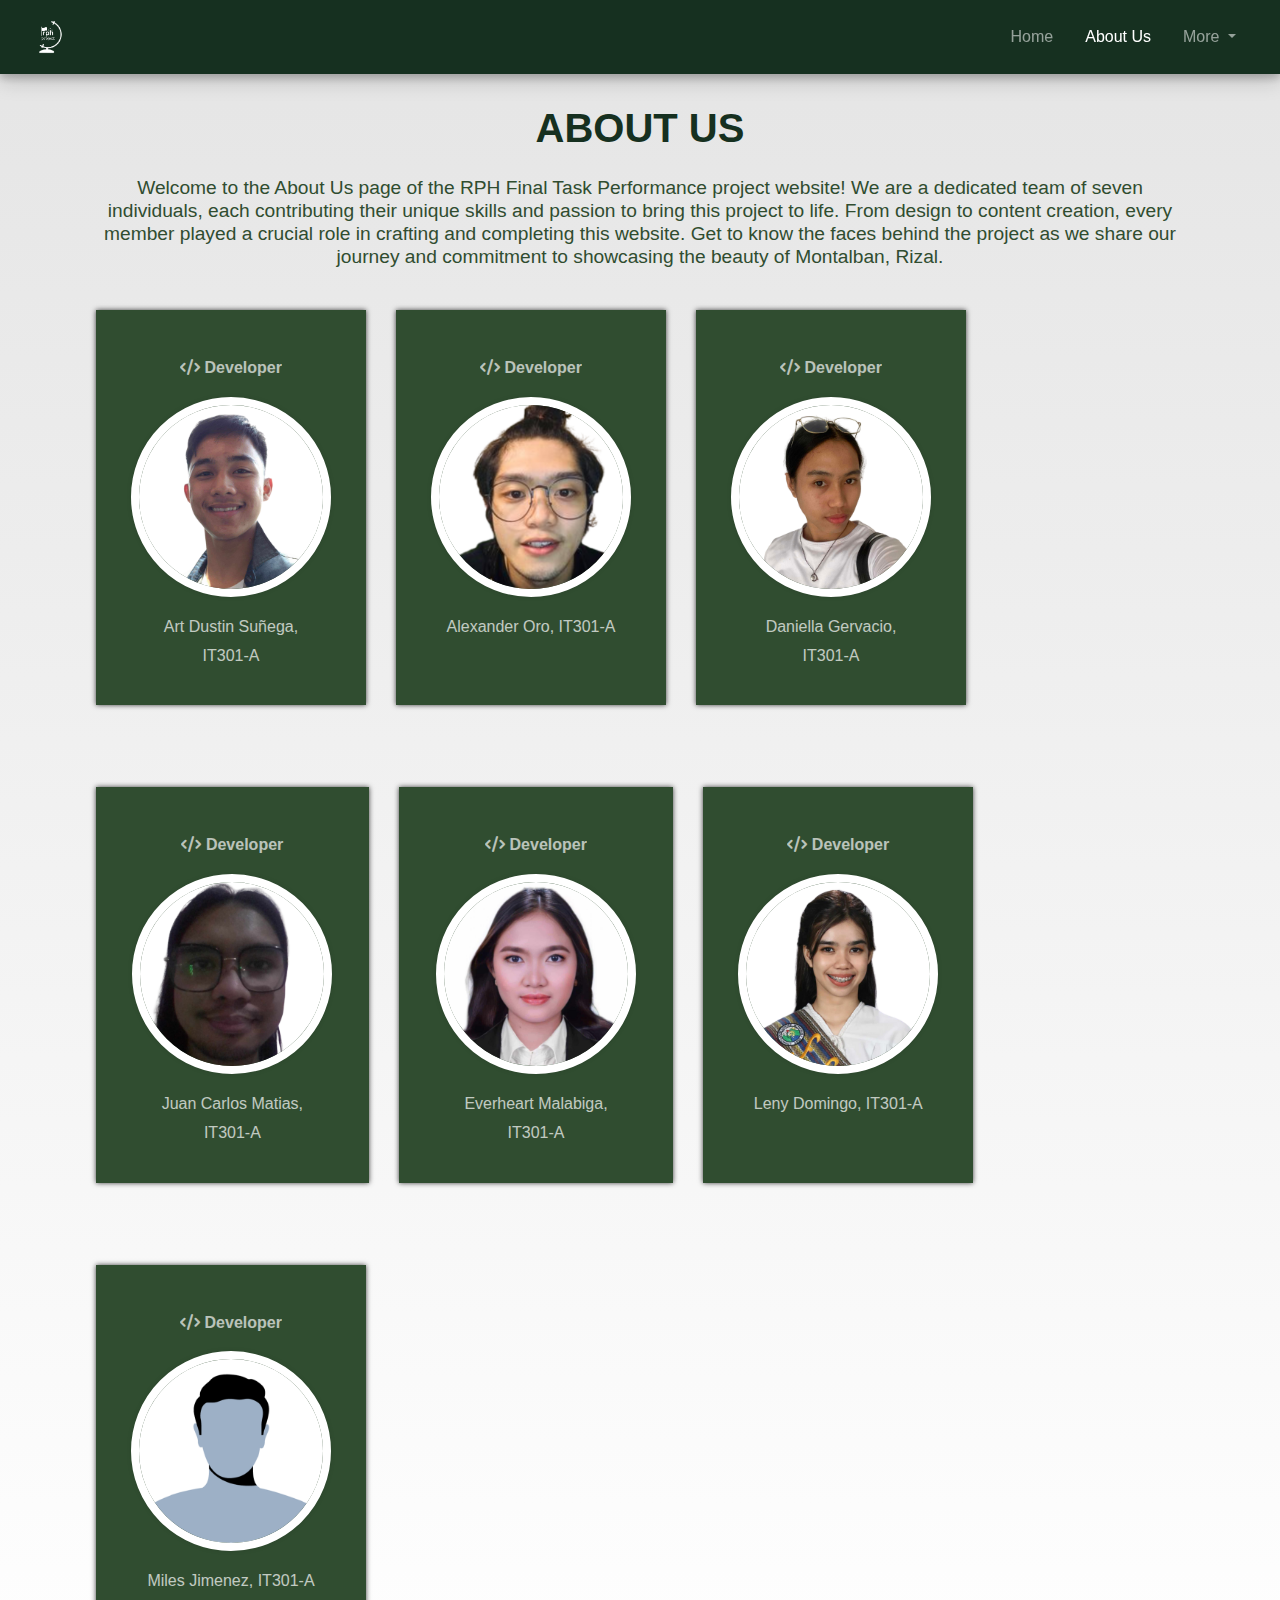
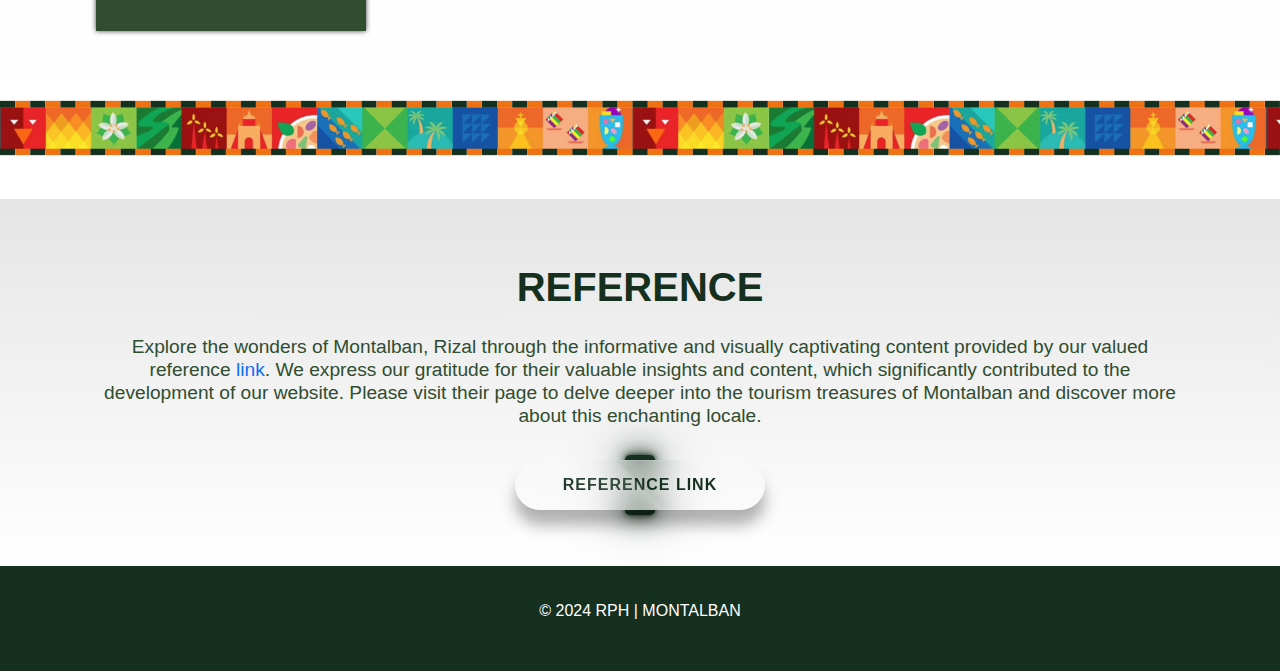
<file: about.html>
<!DOCTYPE html>
<html lang="en">

<head>
    <meta charset="UTF-8">
    <meta http-equiv="X-UA-Compatible" content="IE=edge">
    <meta name="viewport" content="width=device-width, initial-scale=1">
    <link rel="stylesheet" href="https://cdn.jsdelivr.net/npm/bootstrap@5.2.3/dist/css/bootstrap.min.css">
    <link href="https://maxcdn.bootstrapcdn.com/font-awesome/4.7.0/css/font-awesome.min.css" rel="stylesheet" />
    <link href='https://unpkg.com/boxicons@2.1.4/css/boxicons.min.css' rel='stylesheet'>
    <link rel="stylesheet" href="https://cdnjs.cloudflare.com/ajax/libs/font-awesome/6.5.1/css/all.min.css" />
    <title>Montalban</title>
    <link rel="icon" type="image/x-icon" href="./img/fav-icon.png">
    <link rel="stylesheet" href="./css/about.css">
</head>

<body>
    <!-- Nav-bar -->
    <div class="nav-box-area">
        <header>
            <nav class="navbar navbar-expand-lg navbar-dark p-3 fixed-top" style="background-color: #163020;">
                <div class="container-fluid">
                    <div class="brand-logo">
                        <a href="./index.html"><img src="./img/logo2.png" height="40" width="40" /></a>
                    </div>
                    <button class="navbar-toggler" type="button" data-bs-toggle="collapse"
                        data-bs-target="#navbarNavDropdown" aria-controls="navbarNavDropdown" aria-expanded="false"
                        aria-label="Toggle navigation">
                        <span class="navbar-toggler-icon"></span>
                    </button>

                    <div class=" collapse navbar-collapse" id="navbarNavDropdown">
                        <ul class="navbar-nav ms-auto ">
                            <li class="nav-item">
                                <a class="nav-link mx-2 " href="./home.html">Home</a>
                            </li>
                            <li class="nav-item">
                                <a class="nav-link mx-2 active" aria-current="page" href="#">About Us</a>
                            </li>
                            <li class="nav-item dropdown">
                                <a class="nav-link mx-2 dropdown-toggle" href="#" id="navbarDropdownMenuLink"
                                    role="button" data-bs-toggle="dropdown" aria-expanded="false">
                                    More
                                </a>
                                <ul class="dropdown-menu" aria-labelledby="navbarDropdownMenuLink">
                                    <li><a class="dropdown-item" href="./history.html">History</a></li>
                                    <li><a class="dropdown-item" href="./index.html">Title</a></li>
                                </ul>
                            </li>
                        </ul>
                    </div>
                </div>
            </nav>
        </header>
    </div>

    <!-- End of Nav-bar -->

    <!-- content-section -->

    <section class="customers" id="customers">
        <div class="sec-width">
            <div class="memebers-title">
                <h1>ABOUT US</h1>
                <h2>Welcome to the About Us page of the RPH Final Task Performance project website! We are a dedicated
                    team of seven individuals, each contributing their unique skills and passion to bring this project
                    to life. From design to content creation, every member played a crucial role in crafting and
                    completing this website. Get to know the faces behind the project as we share our journey and
                    commitment to showcasing the beauty of Montalban, Rizal.</h2>
            </div>
            <div class="customers-container">
                <!-- single customer -->
                <div class="customer">
                    <div class="rating">
                        <span><i class="fa-solid fa-code"></i> Developer</i></span>
                    </div>
                    <img src="./img/ar.png" alt="customer image">
                    <p>Art Dustin Suñega, IT301-A</p>
                </div>
                <!-- end of single customer -->
                <!-- single customer -->
                <div class="customer">
                    <div class="rating">
                        <span><i class="fa-solid fa-code"></i> Developer</i></span>
                    </div>
                    <img src="./img/al.png" alt="customer image">
                    <p>Alexander Oro, IT301-A</p>
                </div>
                <!-- end of single customer -->

                <!-- single customer -->
                <div class="customer">
                    <div class="rating">
                        <span><i class="fa-solid fa-code"></i> Developer</i></span>
                    </div>
                    <img src="./img/da.png" alt="customer image">
                    <p>Daniella Gervacio, IT301-A</p>
                </div>
                <!-- end of single customer -->

                <!-- single customer -->
                <div class="customer">
                    <div class="rating">
                        <span><i class="fa-solid fa-code"></i> Developer</i></span>
                    </div>
                    <img src="./img/jc.png" alt="customer image">
                    <p>Juan Carlos Matias, IT301-A</p>
                </div>
                <!-- end of single customer -->

                <!-- single customer -->
                <div class="customer">
                    <div class="rating">
                        <span><i class="fa-solid fa-code"></i> Developer</i></span>
                    </div>
                    <img src="./img/ha.png" alt="customer image">
                    <p>Everheart Malabiga, IT301-A</p>
                </div>
                <!-- end of single customer -->

                <!-- single customer -->
                <div class="customer">
                    <div class="rating">
                        <span><i class="fa-solid fa-code"></i> Developer</i></span>
                    </div>
                    <img src="./img/le.png" alt="customer image">
                    <p>Leny Domingo, IT301-A</p>
                </div>
                <!-- end of single customer -->


                <!-- single customer -->
                <div class="customer">
                    <div class="rating">
                        <span><i class="fa-solid fa-code"></i> Developer</i></span>
                    </div>
                    <img src="./img/pa-m.png" alt="customer image">
                    <p>Miles Jimenez, IT301-A</p>
                </div>
                <!-- end of single customer -->
            </div>
        </div>
    </section>
    <!-- end of body content -->

    <div class="container-border">
        <img src="./img/border-new.png" alt="border">
    </div>


    <!-- content-section -->

    <section class="customers" id="customers">
        <div class="sec-width">
            <div class="memebers-title">
                <h1>REFERENCE</h1>
                <h2>
                    Explore the wonders of Montalban, Rizal through the informative and visually captivating content
                    provided by our valued reference <a href="https://montalbanrizalph.com/tourism/."
                        target="_blank">link</a>. We express our gratitude for their valuable insights and content, which
                    significantly contributed to the development of our website. Please visit their page to delve deeper
                    into the tourism treasures of Montalban and discover more about this enchanting locale.</h2>
            </div>

            <div class="container">
                <div class="btn"><a href="https://montalbanrizalph.com/" target="_blank">REFERENCE LINK</a></div>
            </div>


            <div class="customers-container">
            </div>
        </div>
    </section>
    <!-- end of body content -->



    <!-- End of content-section -->

    <!-- Footer -->
    <footer class="text-white" style="background-color: #163020;">
        <div class="container">
            <p>&copy; 2024 RPH | MONTALBAN</p>
        </div>
    </footer>

    <!-- End of footer -->


    <!-- Bootstrap JS -->
    <script src="https://cdn.jsdelivr.net/npm/bootstrap@5.2.3/dist/js/bootstrap.bundle.min.js"></script>
    <script src="https://code.jquery.com/jquery-3.5.1.slim.min.js"></script>
    <script src="https://cdn.jsdelivr.net/npm/@popperjs/core@2.5.2/dist/umd/popper.min.js"></script>
    <script src="https://stackpath.bootstrapcdn.com/bootstrap/4.5.2/js/bootstrap.min.js"></script>

    <script src="./js/script.js"></script>
</body>

</html>
</file>
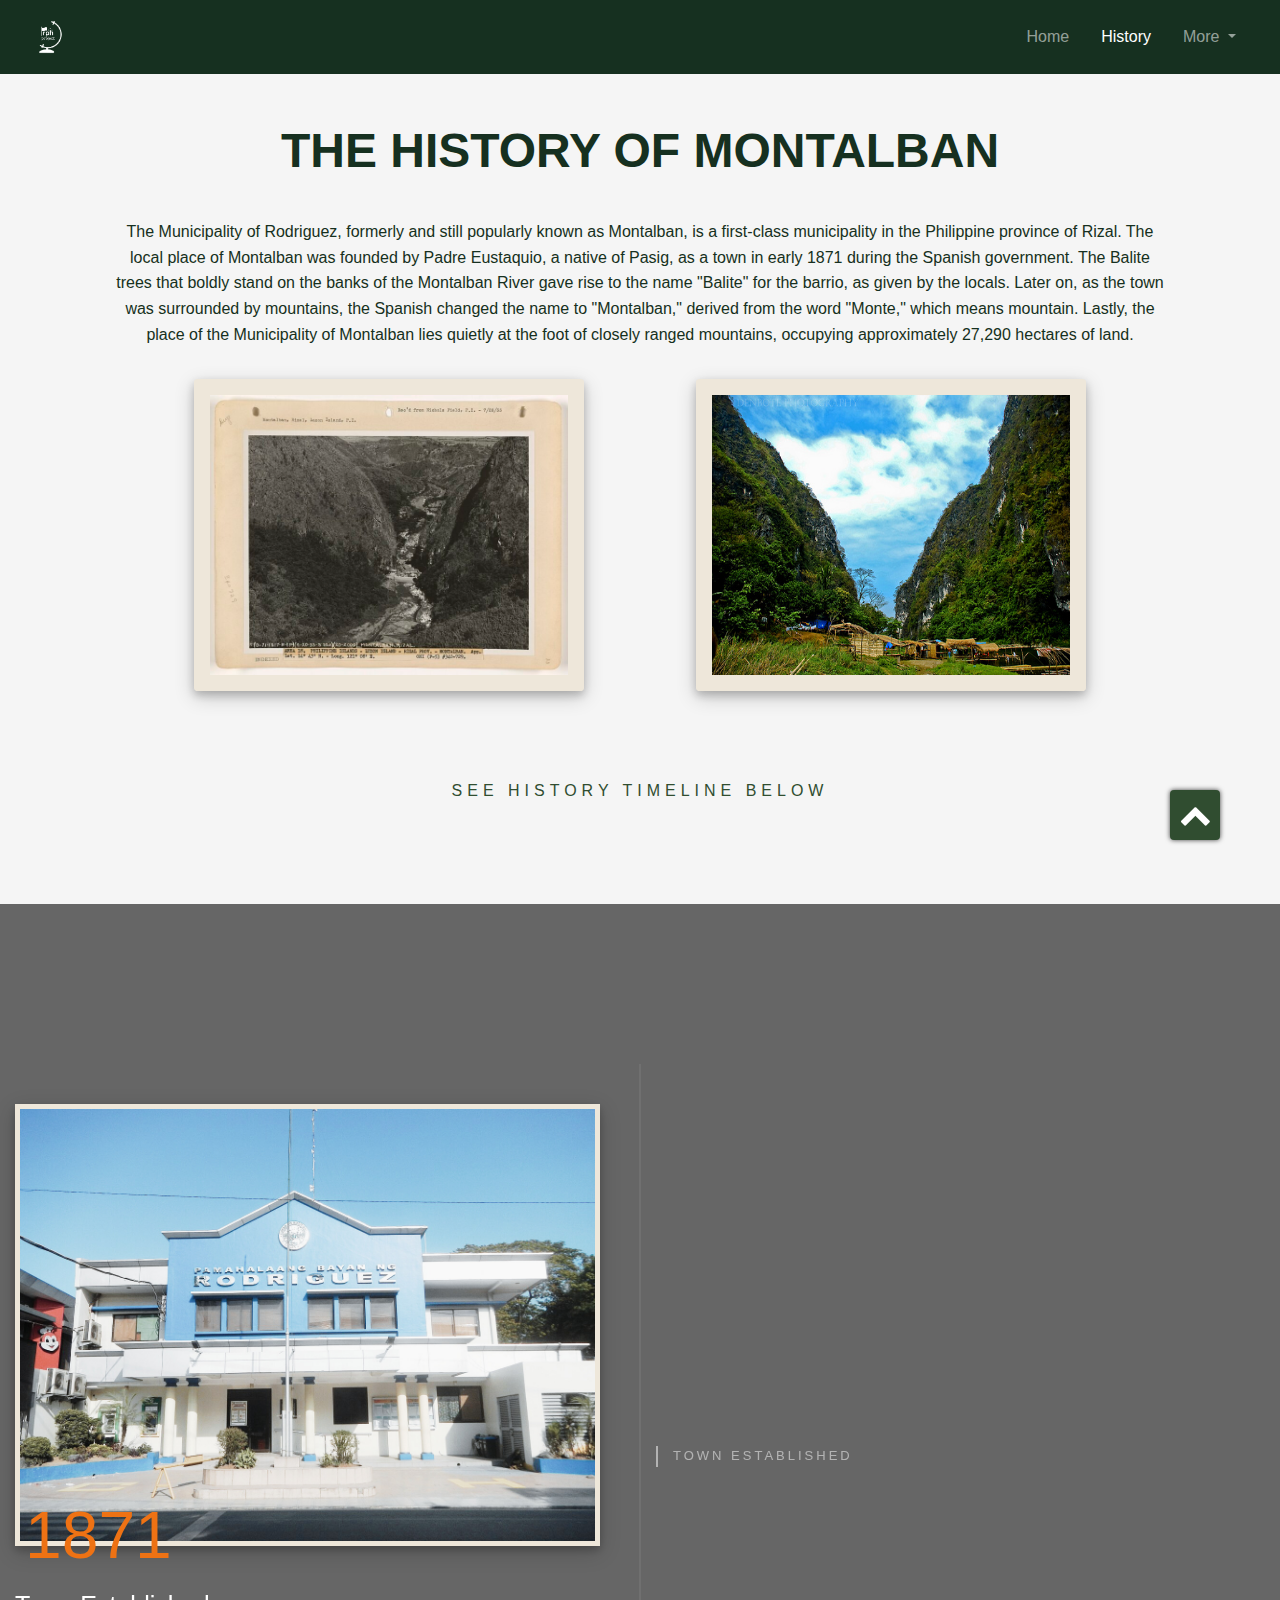
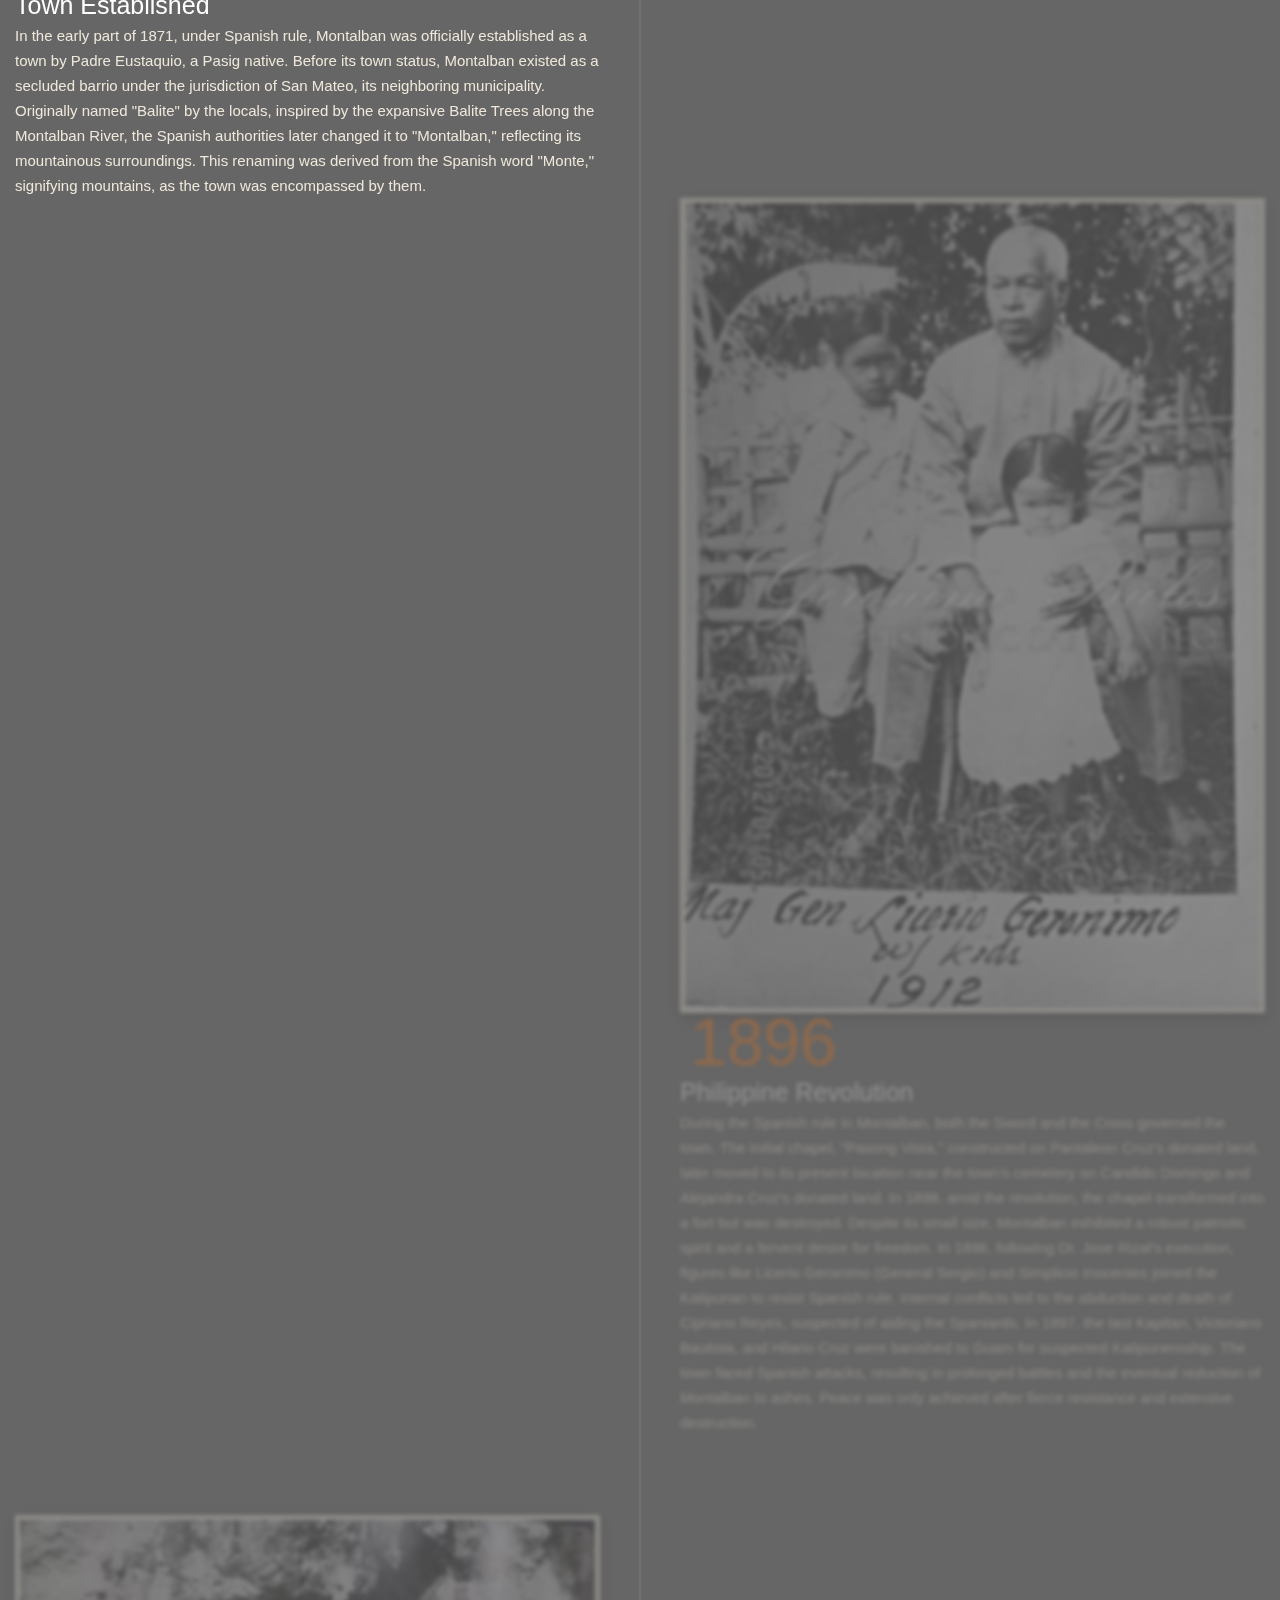
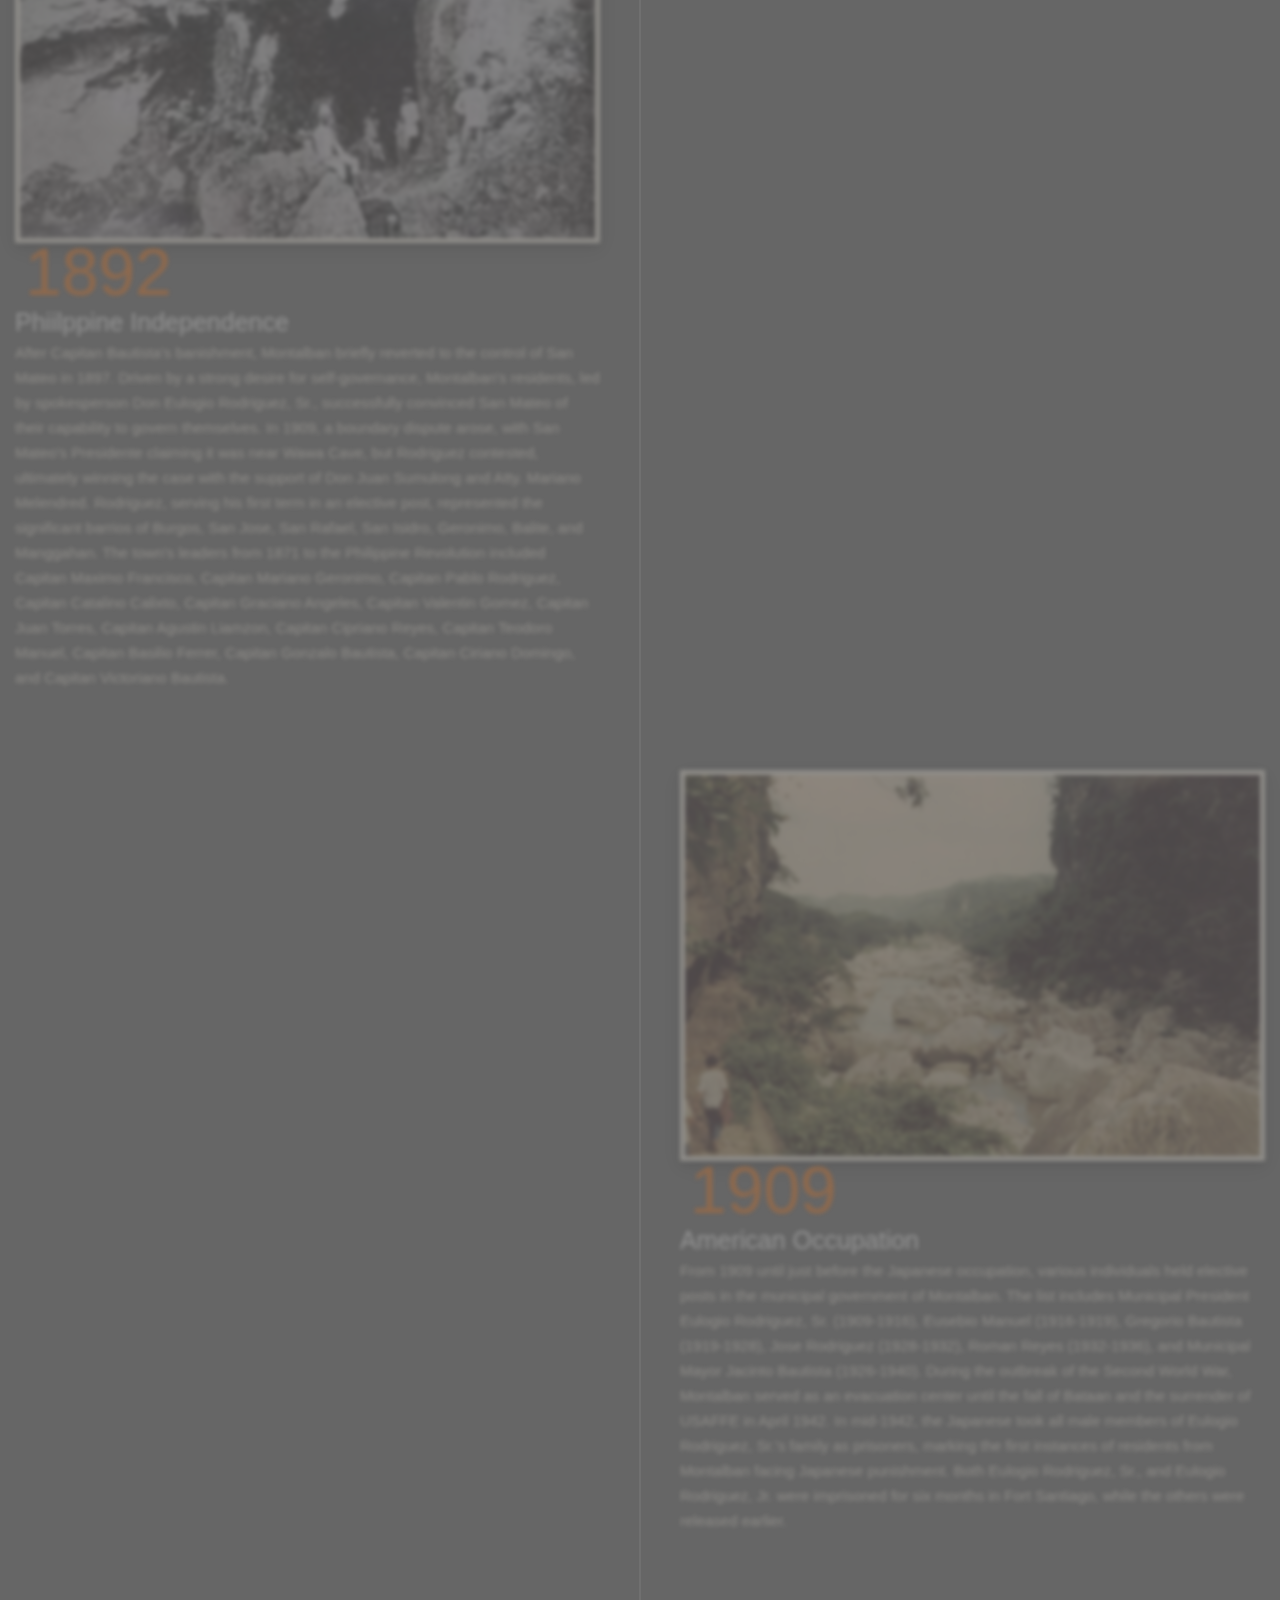
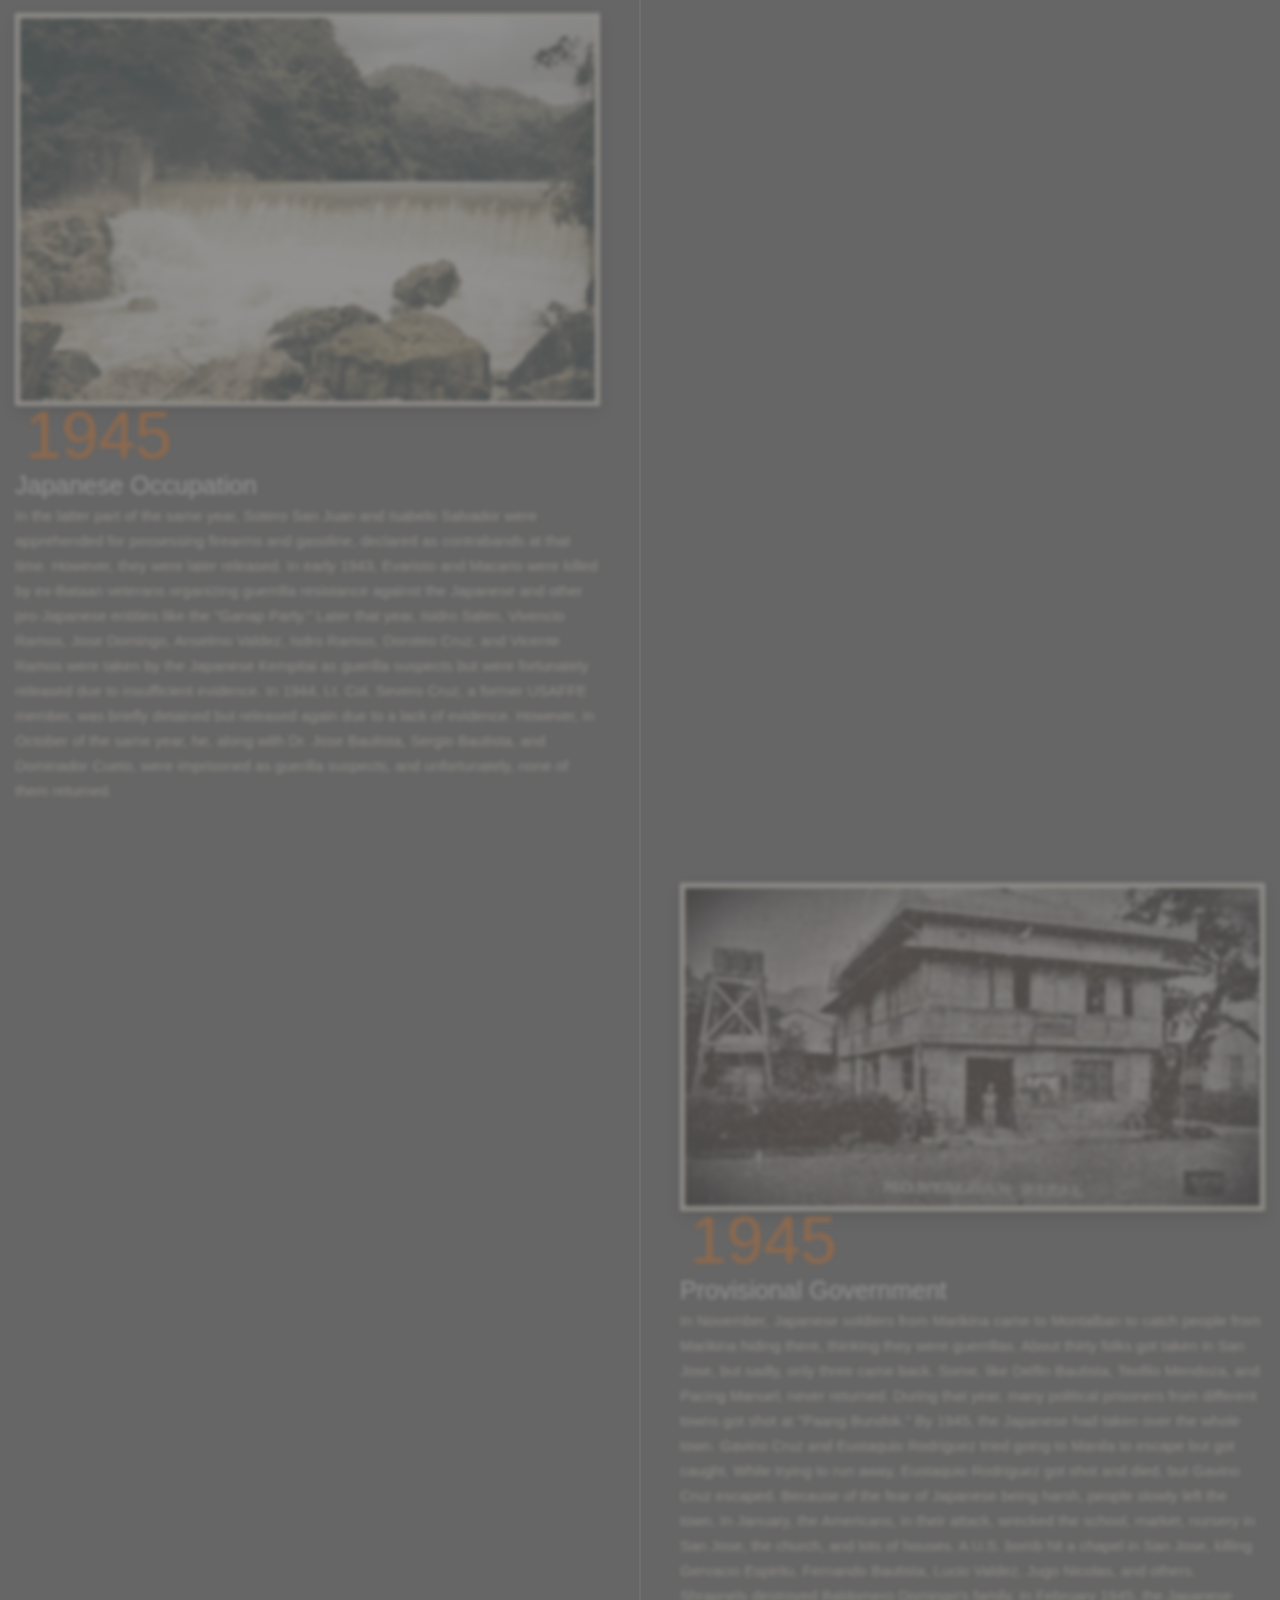
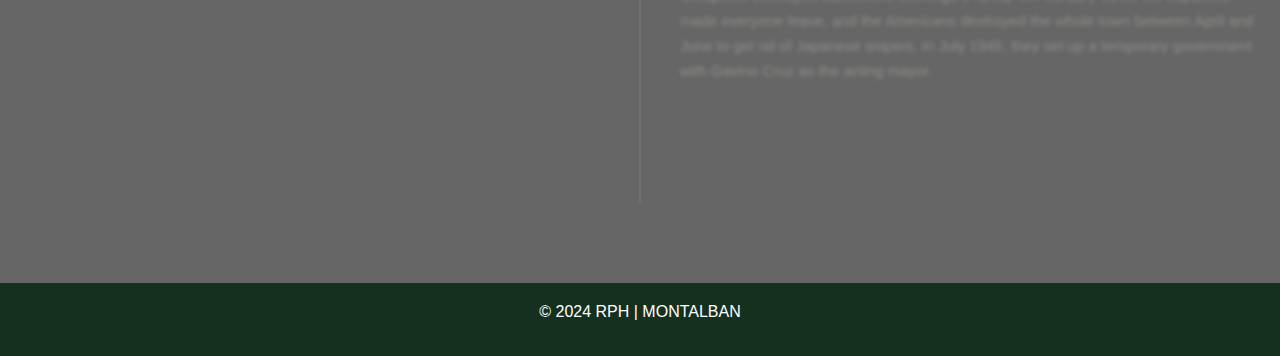
<file: history.html>
<!DOCTYPE html>
<html lang="en">

<head>
    <meta charset="UTF-8">
    <meta http-equiv="X-UA-Compatible" content="IE=edge">
    <meta name="viewport" content="width=device-width, initial-scale=1">
    <link rel="stylesheet" href="https://cdn.jsdelivr.net/npm/bootstrap@5.2.3/dist/css/bootstrap.min.css">
    <link href="https://maxcdn.bootstrapcdn.com/font-awesome/4.7.0/css/font-awesome.min.css" rel="stylesheet" />
    <link rel="stylesheet" href="https://maxcdn.bootstrapcdn.com/font-awesome/4.5.0/css/font-awesome.min.css">
    <link href="https://fonts.googleapis.com/css?family=Merriweather:400,900,900i" rel="stylesheet">
    <title>Montalban</title>
    <link rel="icon" type="image/x-icon" href="./img/fav-icon.png">
    <link rel="stylesheet" href="./css/style.css">
</head>



<body>

    <!-- Back to top button -->
    <a id="button" href="#history"></a>

    <!-- Nav-bar -->
    <div class="nav-box-area">
        <header>
            <nav class="navbar navbar-expand-lg navbar-dark p-3" style="background-color: #163020;">
                <div class="container-fluid">
                    <div class="brand-logo">
                        <a href="./index.html"><img src="./img/logo2.png" height="40" width="40" /></a>
                    </div>
                    <button class="navbar-toggler" type="button" data-bs-toggle="collapse"
                        data-bs-target="#navbarNavDropdown" aria-controls="navbarNavDropdown" aria-expanded="false"
                        aria-label="Toggle navigation">
                        <span class="navbar-toggler-icon"></span>
                    </button>

                    <div class=" collapse navbar-collapse" id="navbarNavDropdown">
                        <ul class="navbar-nav ms-auto ">
                            <li class="nav-item">
                                <a class="nav-link mx-2 " href="./home.html">Home</a>
                            </li>
                            <li class="nav-item">
                                <a class="nav-link mx-2 active" aria-current="page" href="./history.html">History</a>
                            </li>
                            <li class="nav-item dropdown">
                                <a class="nav-link mx-2 dropdown-toggle" href="#" id="navbarDropdownMenuLink"
                                    role="button" data-bs-toggle="dropdown" aria-expanded="false">
                                    More
                                </a>
                                <ul class="dropdown-menu" aria-labelledby="navbarDropdownMenuLink">
                                    <li><a class="dropdown-item" href="./index.html">Title</a></li>
                                    <li><a class="dropdown-item" href="./about.html">About Us</a></li>
                                </ul>
                            </li>
                        </ul>
                    </div>
                </div>
            </nav>
        </header>
    </div>

    <!-- End of Nav-bar -->


    <!-- content-section -->
    <section class="timeline-section" id="history">


        <div class="timeline-container .scrollable-content" id="timeline-1">
            <div class=" timeline-header">

                <div class="container timeline-head">

                    <h2 class="timeline-header__title">THE HISTORY OF MONTALBAN</h2>

                    <p class="fw-light text-center timeline-definition">The Municipality of Rodriguez, formerly and
                        still popularly known as
                        Montalban,
                        is a first-class municipality in the Philippine province of Rizal. The local place of Montalban
                        was
                        founded
                        by Padre Eustaquio, a native of Pasig, as a town in early 1871 during the Spanish government.
                        The Balite
                        trees that boldly stand on the banks of the Montalban River gave rise to the name "Balite" for
                        the
                        barrio,
                        as given by the locals. Later on, as the town was surrounded by mountains, the Spanish changed
                        the name
                        to
                        "Montalban," derived from the word "Monte," which means mountain. Lastly, the place of the
                        Municipality
                        of
                        Montalban lies quietly at the foot of closely ranged mountains, occupying approximately 27,290
                        hectares
                        of
                        land.</p>
                </div>
                <div class="container title-photots">
                    <img src="./img/a.jpg" alt="">
                    <img src="./img/b.jpg" alt="">
                </div>
                <h3 class="timeline-header__subtitle">SEE HISTORY TIMELINE BELOW</h3>
            </div>


            <div class="timeline">
                <div class="timeline-item" data-text="TOWN ESTABLISHED">
                    <div class="timeline__content"><img class="timeline__img" src="./img/t1-c.jpg" />
                        <h2 class="timeline__content-title">1871</h2>
                        <h3 class="timeline__content-title-2">Town Established</h3>
                        <p class="timeline__content-desc">In the early part of 1871, under Spanish rule, Montalban was
                            officially established as a town by
                            Padre Eustaquio, a Pasig native. Before its town status, Montalban existed as a secluded
                            barrio
                            under the jurisdiction of San Mateo, its neighboring municipality. Originally named "Balite"
                            by
                            the locals, inspired by the expansive Balite Trees along the Montalban River, the Spanish
                            authorities later changed it to "Montalban," reflecting its mountainous surroundings. This
                            renaming was derived from the Spanish word "Monte," signifying mountains, as the town was
                            encompassed by them.</p>
                    </div>
                </div>
                <div class="timeline-item" data-text="PHILIPPINE REVOLUTION">
                    <div class="timeline__content"><img class="timeline__img" src="./img/t2.jpg" />
                        <h2 class="timeline__content-title">1896</h2>
                        <h3 class="timeline__content-title-2">Philippine Revolution</h3>
                        <p class="timeline__content-desc">During the Spanish rule in Montalban, both the Sword and the
                            Cross governed the town. The initial
                            chapel, "Pasong Vista," constructed on Pantaleon Cruz's donated land, later moved to its
                            present
                            location near the town's cemetery on Candido Domingo and Alejandra Cruz's donated land. In
                            1898,
                            amid the revolution, the chapel transformed into a fort but was destroyed. Despite its small
                            size, Montalban exhibited a robust patriotic spirit and a fervent desire for freedom. In
                            1896,
                            following Dr. Jose Rizal's execution, figures like Licerio Geronimo (General Sergio) and
                            Simplicio Inocentes joined the Katipunan to resist Spanish rule. Internal conflicts led to
                            the
                            abduction and death of Cipriano Reyes, suspected of aiding the Spaniards. In 1897, the last
                            Kapitan, Victoriano Bautista, and Hilario Cruz were banished to Guam for suspected
                            Katipuneroship. The town faced Spanish attacks, resulting in prolonged battles and the
                            eventual
                            reduction of Montalban to ashes. Peace was only achieved after fierce resistance and
                            extensive
                            destruction.</p>
                    </div>
                </div>
                <div class="timeline-item" data-text="PHILIPPINE INDEPENDENCE">
                    <div class="timeline__content"><img class="timeline__img" src="./img/t3.jpg" />
                        <h2 class="timeline__content-title">1892</h2>
                        <h3 class="timeline__content-title-2">Phiilppine Independence</h3>
                        <p class="timeline__content-desc">After Capitan Bautista's banishment, Montalban briefly
                            reverted to the control of San Mateo in
                            1897. Driven by a strong desire for self-governance, Montalban's residents, led by
                            spokesperson
                            Don Eulogio Rodriguez, Sr., successfully convinced San Mateo of their capability to govern
                            themselves. In 1909, a boundary dispute arose, with San Mateo's Presidente claiming it was
                            near
                            Wawa Cave, but Rodriguez contested, ultimately winning the case with the support of Don Juan
                            Sumulong and Atty. Mariano Melendred. Rodriguez, serving his first term in an elective post,
                            represented the significant barrios of Burgos, San Jose, San Rafael, San Isidro, Geronimo,
                            Balite, and Manggahan. The town's leaders from 1871 to the Philippine Revolution included
                            Capitan Maximo Francisco, Capitan Mariano Geronimo, Capitan Pablo Rodriguez, Capitan
                            Catalino
                            Calixto, Capitan Graciano Angeles, Capitan Valentin Gomez, Capitan Juan Torres, Capitan
                            Agustin
                            Liamzon, Capitan Cipriano Reyes, Capitan Teodoro Manuel, Capitan Basilio Ferrer, Capitan
                            Gonzalo
                            Bautista, Capitan Ciriano Domingo, and Capitan Victoriano Bautista.</p>
                    </div>
                </div>
                <div class="timeline-item" data-text="AMERICAN OCCUPATION">
                    <div class="timeline__content"><img class="timeline__img" src="./img/t4.jpg" />
                        <h2 class="timeline__content-title">1909</h2>
                        <h3 class="timeline__content-title-2">American Occupation</h3>
                        <p class="timeline__content-desc">From 1909 until just before the Japanese occupation, various
                            individuals held elective posts in
                            the municipal government of Montalban. The list includes Municipal President Eulogio
                            Rodriguez,
                            Sr. (1909-1916), Eusebio Manuel (1916-1919), Gregorio Bautista (1919-1928), Jose Rodriguez
                            (1928-1932), Roman Reyes (1932-1936), and Municipal Mayor Jacinto Bautista (1926-1940).
                            During
                            the outbreak of the Second World War, Montalban served as an evacuation center until the
                            fall of
                            Bataan and the surrender of USAFFE in April 1942. In mid-1942, the Japanese took all male
                            members of Eulogio Rodriguez, Sr.'s family as prisoners, marking the first instances of
                            residents from Montalban facing Japanese punishment. Both Eulogio Rodriguez, Sr., and
                            Eulogio
                            Rodriguez, Jr. were imprisoned for six months in Fort Santiago, while the others were
                            released
                            earlier.</p>
                    </div>
                </div>
                <div class="timeline-item" data-text="JAPANESE OCCUPATION">
                    <div class="timeline__content"><img class="timeline__img" src="./img/t5.jpg" />
                        <h2 class="timeline__content-title">1945</h2>
                        <h3 class="timeline__content-title-2">Japanese Occupation</h3>
                        <p class="timeline__content-desc">In the latter part of the same year, Sotero San Juan and
                            Isabelo Salvador were apprehended for
                            possessing firearms and gasoline, declared as contrabands at that time. However, they were
                            later
                            released. In early 1943, Evaristo and Macario were killed by ex-Bataan veterans organizing
                            guerrilla resistance against the Japanese and other pro-Japanese entities like the "Ganap
                            Party." Later that year, Isidro Salen, Vivencio Ramos, Jose Domingo, Anselmo Valdez, Isdro
                            Ramos, Doroteo Cruz, and Vicente Ramos were taken by the Japanese Kempitai as guerilla
                            suspects
                            but were fortunately released due to insufficient evidence. In 1944, Lt. Col. Severo Cruz, a
                            former USAFFE member, was briefly detained but released again due to a lack of evidence.
                            However, in October of the same year, he, along with Dr. Jose Bautista, Sergio Bautista, and
                            Dominador Cueto, were imprisoned as guerilla suspects, and unfortunately, none of them
                            returned.</p>
                    </div>
                </div>
                <div class="timeline-item" data-text="PROVISIONAL GOVERNMENT">
                    <div class="timeline__content"><img class="timeline__img" src="./img/t6.jpg" />
                        <h2 class="timeline__content-title">1945</h2>
                        <h3 class="timeline__content-title-2">Provisional Government</h3>
                        <p class="timeline__content-desc">In November, Japanese soldiers from Marikina came to Montalban
                            to catch people from Marikina
                            hiding there, thinking they were guerrillas. About thirty folks got taken in San Jose, but
                            sadly, only three came back. Some, like Delfin Bautista, Teofilo Mendoza, and Pacing Manuel,
                            never returned. During that year, many political prisoners from different towns got shot at
                            "Paang Bundok." By 1945, the Japanese had taken over the whole town. Gavino Cruz and
                            Eustaquio
                            Rodriguez tried going to Manila to escape but got caught. While trying to run away,
                            Eustaquio
                            Rodriguez got shot and died, but Gavino Cruz escaped. Because of the fear of Japanese being
                            harsh, people slowly left the town. In January, the Americans, in their attack, wrecked the
                            school, market, nursery in San Jose, the church, and lots of houses. A U.S. bomb hit a
                            chapel in
                            San Jose, killing Gervacio Espiritu, Fernando Bautista, Lucio Valdez, Jugo Nicolas, and
                            others.
                            Shrapnels destroyed Baldomero Domingo's family. In February 1945, the Japanese made everyone
                            leave, and the Americans destroyed the whole town between April and June to get rid of
                            Japanese
                            snipers. In July 1945, they set up a temporary government with Gavino Cruz as the acting
                            mayor.
                        </p>
                    </div>
                </div>
            </div>
        </div>
    </section>

    <!-- End of content-section -->

    <!-- Footer -->
    <footer class="text-white" style="background-color: #163020;">
        <div class="container">
            <p>&copy; 2024 RPH | MONTALBAN</p>
        </div>
    </footer>

    <!-- End of footer -->


    <!-- Bootstrap JS -->
    <script src="https://cdn.jsdelivr.net/npm/bootstrap@5.2.3/dist/js/bootstrap.bundle.min.js"></script>
    <script src="https://code.jquery.com/jquery-3.5.1.slim.min.js"></script>
    <script src="https://cdn.jsdelivr.net/npm/@popperjs/core@2.5.2/dist/umd/popper.min.js"></script>
    <script src="https://stackpath.bootstrapcdn.com/bootstrap/4.5.2/js/bootstrap.min.js"></script>

    <script src="./js/script.js"></script>
</body>

</html>
</file>
<file: css/about.css>
@import url('https://fonts.googleapis.com/css2?family=Poppins:wght@300;400;500;600;700&display=swap');
@import url('https://fonts.googleapis.com/css2?family=Open+Sans&display=swap');
@import url('https://fonts.googleapis.com/css2?family=Poppins:ital,wght@1,900&display=swap');

* {
    margin: 0;
    padding: 0;
    box-sizing: border-box;
    /* font-family: 'Open Sans', sans-serif; */
}

:root {
    --main-color: #163020;
    --second-color-a: #304D30;
    --second-color-b: #EEE7DA;
    --second-color-c: #EE7214;
    --text-color-a: #F8FFD2;
    --text-color-b: #FBF6EE;


    --transition: all 0.7s ease;
    --yellow: 163020;
    --dark: black;

    --body-font: "Bai Jamjuree", sans-serif;
    --h2-font-size: 1.25rem;
    --normal-font-size: 1rem;
}

html {
    scroll-behavior: smooth;
}

body {
    /* font-family: 'Poppins', sans-serif; */
    line-height: 1.6;
    font-family: var(--body-font);
    font-size: var(--normal-font-size);
}

body::-webkit-scrollbar {
    display: none;
}

a {
    text-decoration: none;
  }

/* Nav-bar */

.navbar {
    box-shadow: 0 4px 8px 0 rgba(0, 0, 0, 0.2), 0 6px 20px 0 rgba(0, 0, 0, 0.19);
}

/* End of Nav-bar */

.memebers-title {
    padding-top: 1rem;
}

.memebers-title h1 {
    font-family: var(--body-font);
    color: var(--main-color);
    text-align: center;
    font-weight: 600;
}


.memebers-title h2 {
    text-align: center;
    color: var(--second-color-a);
   font-size: 1.2rem;
}

/* content */

.timeline {
    display: flex;
    margin: 0 auto;
    flex-wrap: wrap;
    flex-direction: column;
    max-width: 1250px;
    position: relative;
}

.timeline__content-title {
    font-weight: normal;
    font-size: 66px;
    margin: -10px 0 0 0;
    transition: 0.4s;
    padding: 0 10px;
    box-sizing: border-box;
    font-family: 'Oswald', sans-serif;
    color: var(--second-color-c);
}

.timeline__content-title-2 {
    font-weight: 600;
    margin: -10px 0 0 0;
    padding-bottom: 5px;
    font-size: 25px;
    box-sizing: border-box;
    color: white;
    font-family: 'Roboto Condensed', sans-serif;
    font-weight: normal;
    line-height: 25px;
}

.timeline__content-desc {
    margin: 0;
    font-size: 15px;
    box-sizing: border-box;
    color: var(--second-color-b);
    font-family: 'Roboto Condensed', sans-serif;
    font-weight: normal;
    line-height: 25px;
}

.timeline:before {
    position: absolute;
    left: 50%;
    width: 2px;
    height: 100%;
    margin-left: -1px;
    content: "";
    background: rgba(255, 255, 255, .07);
}

@media only screen and (max-width: 767px) {

    .timeline:before {
        left: 40px;
    }
}

.timeline-item {
    padding: 40px 0;
    opacity: 0.3;
    filter: blur(2px);
    transition: 0.5s;
    box-sizing: border-box;
    width: calc(50% - 40px);
    display: flex;
    position: relative;
    transform: translateY(-80px);
}

.timeline-item:before {
    content: attr(data-text);
    letter-spacing: 3px;
    width: 100%;
    position: absolute;
    color: rgba(255, 255, 255, .5);
    font-size: 13px;
    font-family: 'Pathway Gothic One', sans-serif;
    border-left: 2px solid rgba(255, 255, 255, .5);
    top: 70%;
    margin-top: -5px;
    padding-left: 15px;
    opacity: 0;
    right: calc(-100% - 56px);
}

.timeline-item:nth-child(even) {
    align-self: flex-end;
}

.timeline-item:nth-child(even):before {
    right: auto;
    text-align: right;
    left: calc(-100% - 56px);
    padding-left: 0;
    border-left: none;
    border-right: 2px solid rgba(255, 255, 255, .5);
    padding-right: 15px;
}

.timeline-item--active {
    opacity: 1;
    transform: translateY(0);
    filter: blur(0px);
}

.timeline-item--active:before {
    top: 50%;
    transition: 0.3s all 0.2s;
    opacity: 1;
}

.timeline-item--active .timeline__content-title {
    margin: -50px 0 20px 0;
}

@media only screen and (max-width: 767px) {
    .timeline-item {
        align-self: baseline !important;
        width: 100%;
        padding: 0 30px 150px 80px;
    }

    .timeline-item:before {
        left: 10px !important;
        padding: 0 !important;
        top: 50px;
        text-align: center !important;
        width: 60px;
        border: none !important;
    }

    .timeline-item:last-child {
        padding-bottom: 40px;
    }
}

.timeline__img {
    padding: .3rem .3rem;
    max-width: 100%;
    border: 1px var(--main-color);
    background-color: var(--second-color-b);
    box-shadow: 0 4px 8px 0 rgba(0, 0, 0, 0.2), 0 6px 20px 0 rgba(0, 0, 0, 0.19);
}

.timeline-container {
    width: 100%;
    position: relative;
    padding: 80px 0;
    transition: 0.3s ease 0s;
    background-attachment: fixed;
    background-size: cover;
}

.timeline-container:before {
    position: absolute;
    left: 0;
    top: 0;
    width: 100%;
    height: 100%;
    background: rgba(0, 0, 0, 0.6);
    content: "";
}

.title-photots {
    margin: auto;
    width: 100%;
    display: flex;
    flex-wrap: wrap;
    height: auto;
    flex-direction: row;
    justify-content: space-evenly;
}

.title-photots img {
    width: 35%;
    padding: 1rem 1rem;
    margin-bottom: 1rem;
    border: 1px var(--main-color);
    border-radius: 1%;
    background-color: var(--second-color-b);
    box-shadow: 0 4px 8px 0 rgba(0, 0, 0, 0.2), 0 6px 20px 0 rgba(0, 0, 0, 0.19);
}

.timeline-head {
    display: flex;
    flex-direction: column;
    flex-wrap: wrap;
    justify-content: center;
    position: relative;
    width: 100%;
    height: auto;
    margin: auto;
    text-align: center;
    
}

.timeline-header {
    padding-top: 1rem;
    padding-bottom: 6rem;
    top: -5rem;
    margin: auto;
    width: 100%;
    height: auto;
    text-align: center;
    margin-bottom: 80px;
    position: relative;
    background: whitesmoke;
}

.timeline-definition {
    width: 100%;
    margin: 0;
    text-align: justify;
    color: var(--main-color);
    padding: 2rem;
}

.timeline-header__title {
    color: var(--main-color);
    font-size: 3rem;
    font-family: 'Oswald', sans-serif;
    font-weight: 600;
    margin: auto;
    padding-top: 2rem;
}

.timeline-header__subtitle {
    padding-top: 4rem;
    color: var(--second-color-a);
    font-family: 'Pathway Gothic One', sans-serif;
    font-size: 16px;
    letter-spacing: 5px;
    margin: 10px 0 0 0;
    font-weight: normal;
}

.demo-footer {
    padding: 60px 0;
    text-align: center;
}

.demo-footer a {
    color: #999;
    display: inline-block;
    font-family: Cardo;
}

/* end of banner */

/* Footer */

footer {
    background-color: var(--main-color);
    color: #fff;
    text-align: center;
    padding: 1rem;
    bottom: 0;
    width: 100%;
}

/* Home Section */


.btn {
    font-size: 16px;
    text-transform: uppercase;
    font-weight: 600;
    border: none;
    border-radius: 5px;
    padding: 10px;
    width: 140px;
    display: block;
    margin: 15px auto;
    cursor: pointer;
    transition: var(--transition);
}

.btn:hover {
    opacity: 0.85;
}

.flex {
    display: flex;
    flex-direction: column;
    justify-content: center;
    align-items: center;
}

h1,
h2,
h3,
h4,
h5,
h6 {
    padding: 8px 0;
}

img {
    width: 100%;
    display: block;
}

@media(max-width: 500px) {
    body {
        font-size: 14px;
    }
}

/* header */
.header {
    /* background: linear-gradient(rgba(0, 0, 0, 0.6), rgba(0, 0, 0, 0.2)), url("images/banner2.jpg") center/cover no-repeat; */
    min-height: 100vh;
    color: black;
    display: flex;
    flex-direction: column;
    align-content: stretch;
}

#videoBG {
    z-index: -1;
    position: absolute;
    right: 0;
    bottom: 0;
}


/* .head-top{
    display: flex;
    justify-content: space-between;
    align-items: center;
    padding: 25px;
    background-color: black;
}
.head-top span{
    cursor: pointer;
    letter-spacing: 2px;
    transition: var(--transition);
} */

.hotel {
    color: white;
    font-weight: bolder;
    font-size: 20px;
}

.hub {
    font-weight: bolder;
    border-radius: 2px;
    color: black;
    background: darkorange;
    padding: 2px;
    font-size: 20px;
}


.head-top span:hover {
    color: var(--yellow);
}

.head-bottom {
    flex: 1;
    text-align: center;
    width: 80vw;
    margin: 0 auto;
}

.head-bottom h2 {
    padding: 22px 0;
    font-size: 45px;

}

.head-btn {
    margin: 20px 0;
    font-size: 20px;
    font-weight: bold;
    border: 3px solid #fff;
    background: transparent;
    padding: 13px 20px;
    background: rgba(0, 0, 0, 0.3);
    color: #fff;
    cursor: pointer;
    transition: var(--transition);
}

.head-btn:hover {
    background: transparent;
}

@media(max-width: 500px) {
    .head-btn {
        font-size: 17px;
    }

    .head-bottom h2 {
        font-size: 28px;
    }

    .head-bottom p {
        font-size: 17px;
        margin: 20px auto;
    }
}

/* Animation Text */
.container-text {
    color: var(--main-color);
    width: 100%;
    display: flex;
    justify-content: center;
    align-items: center;
    height: 100VH;
    flex-wrap: wrap;
    font-size: 230px;
    font-weight: 900;
    font-family: 'Poppins', sans-serif;
    text-shadow: 0px 4px 10px black;
}

@media screen and (max-width: 430px) {
    .container-text>span {
        font-size: 2.5rem;
    }
}

@media screen and (max-width: 1400px) {
    .container-text {
        font-size: 150px;
    }
}

.container-text>span {
    animation: glow 2s ease-in-out infinite;
}

@keyframes glow {

    0%,
    100% {
        color: #fff;
        text-shadow: 0 0 12px limegreen, 0 0 50px var(--second-color-b), 0 0 100px var(--main-color);
    }

    10%,
    90% {
        color: var(--main-color);
        text-shadow: white;
    }
}

.container-text>span:nth-child(2) {
    animation-delay: .25s;
}

.container-text>span:nth-child(3) {
    animation-delay: .5s;
}

.container-text>span:nth-child(4) {
    animation-delay: .75s;
}

.container-text>span:nth-child(5) {
    animation-delay: 1s;
}

.container-text>span:nth-child(6) {
    animation-delay: 1.25s;
}

.container-text>span:nth-child(7) {
    animation-delay: 1.5s;
}

.container-text>span:nth-child(8) {
    animation-delay: 1.75s;
}


/* End of Animation Text */


.sign-up,
.log-in {
    background: var(--yellow);
    color: #fff;
}

@media(max-width: 400px) {
    .sidenav {
        width: 100vw;
    }
}

/** title */
.title {
    text-transform: uppercase;
    letter-spacing: 3px;
    font-size: 30px;
    color: var(--yellow);
    width: 235px;
    margin: 15px 0;
}

.sec-width {
    display: flex;
    flex-direction: column;
    flex-wrap: wrap;
    -webkit-flex-flow: row wrap;
    justify-content: space-around;
    width: 85vw;
    margin: 0 auto !important;
    align-items: center;
    text-align: center;
}

/* service */
.services {
    text-align: justify;
    margin: 40px 0;
}

.service {

    display: flex;
    margin: 30px 0;
}

.service-icon {
    flex: 30%;
    align-self: flex-start;
    font-size: 48px;
    color: #252525;
}

.service-content {

    padding-left: 20px;
}

.service-content h2 {
    opacity: 0.7;
}

.service-content button {
    margin-left: 0;
    margin-right: 0;
    background: var(--yellow);
    color: #fff;
}

@media(min-width: 992px) {
    .services-container {
        display: grid;
        grid-template-columns: repeat(2, 1fr);
        grid-column-gap: 30px;
    }

    .title h2 {
        font-size: 10px !important;
    }
}

@media(max-width: 500px) {
    .title h2 {
        font-size: 24px;
    }
}

/* booking form */
.book {
    background: linear-gradient(rgba(0, 0, 0, 0.85), rgba(0, 0, 0, 0.85)), url("images/banner-img.jpg") center/cover no-repeat;
    color: #fff;
    padding: 40px 60px;
}

.book-form {
    display: grid;
}

.form-item {
    display: flex;
    flex-direction: column;
    justify-content: center;
}

.book-form input[type="submit"] {
    margin: 18px 0 0 0;
    background: var(--dark);
    color: #fff;
    border: 1px solid #fff;
}

.book-form label,
.book-form input {
    width: 100%;
}

.book-form label {
    font-weight: 600;
    word-spacing: 5px;
    padding-bottom: 8px;
}

.book-form input:not(.btn) {
    margin: 4px 0 16px 0;
    padding: 12px 15px;
    border-radius: 5px;
    font-size: 17px;
    border: none;
}

.book-form input:focus {
    outline: 0;
    box-shadow: 0 0 7px rgba(0, 0, 0, 0.4);
}

@media(min-width: 768px) {
    .book-form {
        grid-template-columns: repeat(2, 1fr);
        grid-gap: 24px;
    }
}

@media(min-width: 1170px) {
    .book-form {
        grid-template-columns: repeat(3, 1fr);
    }
}

@media(min-width: 1370px) {
    .book-form {
        grid-template-columns: 2fr 2fr 1fr 1fr 1fr 2fr;
    }

    .book {
        height: 40vh;
        display: grid;
    }
}

@media(max-width: 500px) {
    .book {
        padding-left: 20px;
        padding-right: 20px;
    }
}


/* Additionals */
.place-text {
    font-size: 2.5rem;
    font-weight: 900;
    padding: 3rem 0 2rem 0;
    color: var(--main-color);
    text-align: center;
}

/* End of Edit Additionals */

/* room */

.rooms {
    margin: 40px 0;
}

.room {
    text-align: justify;
    margin: 45px 0;
    padding-bottom: 25px;
    background: var(--main-color);
    color: var(--second-color-b);
}

.room-text {
    padding: 5px 20px;
}

.room-text h3 {
    font-size: 24px;
}

.room-text ul {
    list-style-type: none;
    margin: 15px 0;
}

.room-text ul li {
    padding: 7px 0;
    opacity: 1;
}

.room-text ul li i {
    color: lightgreen;
    margin-right: 10px;
}

.rate {
    opacity: 1;
}

.rate span {
    font-size: 40px;
    font-weight: 900;
    color: White;
}

.room-image {
    overflow: hidden;
}

.room-image img {
    transition: var(--transition);
}

.room-image:hover img {
    transform: scale(1.1);
}

@media (min-width: 900px) {
    .rooms-container {
        display: flex;
        flex-wrap: wrap;
    }

    .room {
        flex: 0 0 calc(50% - 20px);
        margin: 10px;
    }
}

@media(min-width: 1370px) {
    .rooms-container {
        flex-direction: column;
    }

    .room {
        display: flex;
        padding-bottom: 0;
        margin: 5px 0;
    }

    .room-image {
        flex: 1;
    }

    .room-image img {
        height: 100%;
    }

    .room-text {
        flex: 1;
    }

    .room:nth-child(even) {
        flex-direction: row-reverse;
    }
}


/* Heritage */

.heritage-title-box {
    display: flex;
    flex-direction: column;
    align-items: center;
    padding-top: 2rem;
}

.heritage-title-box h1, .heritage-title-box h2{
    text-align: center;
    color: var(--main-color);
}

.heritage-title-box h2 {
    color: var(--second-color-a);
    font-size: 1.2rem;
}


/* End of Heritage */

/* customers */

.customers {
    margin-top: 40px;
    padding: 40px 0;
    background: linear-gradient(rgba(0, 0, 0, 0.1), white);
}

.customer {
    background: var(--second-color-a);
    padding: 35px;
    text-align: center;
    margin: 26px 0;
    box-shadow: 0px 0px 5px rgba(0, 0, 0, 0.75);
    cursor: pointer;
    transition: var(--transition);
}



.rating {
    margin: 10px 0;
    color: var(--yellow);
}

.customer h3 {
    font-size: 25px;
    color: var(--main-color);
}

.customer p {
    color: white;
    opacity: 0.7;
    line-height: 1.8;
    width: 90%;
    margin: 0 auto;
}

.customer img {
    width: 200px;
    height: 200px;
    margin: 1rem auto;
    border-radius: 50%;
    border: .5rem solid white;
    box-shadow: 0px 0px 5px rgba(0, 0, 0, 0.1);

}


.customer span {
    font-weight: 700;
    opacity: 0.7;
    color: whitesmoke;
}

.customer:hover {
    transform: translateY(-18px);
}

@media(min-width: 992px) {
    .customers-container {
        display: flex;
        flex-wrap: wrap;
        grid-template-columns: repeat(2, 1fr);
        grid-gap: 30px;
    }
}

@media(min-width: 1370px) {
    .customers-container {
        display: flex;
        flex-wrap: wrap;
        justify-content: center;
        grid-template-columns: repeat(3, 1fr);
        grid-gap: 30px;
    }
}

@media(max-width: 500px) {
    .customer p {
        width: 100%;
    }

    .customer img {
        width: 150px;
        height: 150px;
    }
}

/* footer */
.footer {
    background: var(--dark);
    color: #fff;
    text-align: center;
}

.footer-container {
    width: 85vw;
    margin: 0 auto;
    padding: 30px 0;
}

.footer-container p,
.footer-container a,
.footer-container span {
    opacity: 0.8;
}

.footer a {
    display: block;
    color: #fff;
    text-decoration: none;
}

.social-icons {
    list-style: none;
    display: flex;
    justify-content: center;
    padding: 15px 0;
}

.social-icons li {
    margin: 0 10px;
    width: 50px;
    height: 50px;
    background: #2e2e2e;
    border-radius: 50%;
    transition: var(--transition);
    cursor: pointer;
}

.social-icons li:hover {
    background: #fff;
    color: #2e2e2e;
}

.contact-item span {
    display: block;
}

@media(min-width: 900px) {
    .footer-container {
        display: grid;
        grid-template-columns: repeat(2, 1fr);
        grid-gap: 20px;
    }
}

@media(min-width: 1170px) {
    .footer {
        text-align: left;
    }

    .footer-container {
        grid-template-columns: repeat(4, 1fr);
    }

    .footer-container div:nth-child(1) p {
        padding-right: 20px;
    }

    .contact-item {
        display: grid;
        grid-template-columns: 10% 90%;
        margin-bottom: 15px;
        align-items: center;
    }
}

.showModal {
    position: fixed;
    background: transparent;
    top: 0;
    right: 0;
    bottom: 0;
    left: 0;
    z-index: 5;
}


/* wave footer */

.container-wave {
    position: inherit;
    width: 100%;
    height: auto;
  }
  
  .wave {
    position: absolute;
    bottom: 0;
    height: 120px;
    width: 100%;
    background: url('../img/wave-b.png') repeat-x;
    background-size: 250rem 30rem;
    animation: animate 15s linear infinite;
  }
  
  @keyframes  animate {
    0% {
      background-position-x: 0;
      background-position-x: -250rem;
    }
  }
  
  .wave:nth-child(1) {
    opacity: 0.9;
  }
  
  .wave:nth-child(2) {
    opacity: 0.5;
    animation-delay: 0.2s;
    animation-direction: reverse;
  }
  
  .wave:nth-child(3) {
    opacity: 0.7;
    animation-delay: 5s;
  }


/* end of wave footer */


/* End of Home */


/* Food Section */

/* End of Food Section */


.container {
    padding: 1rem;
	width: 1000px;
	display: flex;
	flex-wrap: wrap;
	justify-content: space-around;
}
.container .btn {
	position: relative;
	top: 0;
	left: 0;
	width: 250px;
	height: 50px;
	margin: 0;
	display: flex;
	justify-content: center;
	align-items: center;
}
.container .btn a {
	position: absolute;
	top: 0;
	left: 0;
	width: 100%;
	height: 100%;
	display: flex;
	justify-content: center;
	align-items: center;
	background: rgba(255, 255, 255, 0.05);
	box-shadow: 0 15px 15px rgba(0, 0, 0, 0.3);
	border-bottom: 1px solid rgba(255, 255, 255, 0.1);
	border-top: 1px solid rgba(255, 255, 255, 0.1);
	border-radius: 30px;
	padding: 10px;
	letter-spacing: 1px;
	text-decoration: none;
	overflow: hidden;
	color: var(--main-color);
	font-weight: 400px;
	z-index: 1;
	transition: 0.5s;
	backdrop-filter: blur(15px);
}
.container .btn:hover a {
	letter-spacing: 3px;
    color: white;
}
.container .btn a::before {
	content: "";
	position: absolute;
	top: 0;
	left: 0;
	width: 50%;
	height: 100%;
	background: linear-gradient(to left, rgba(255, 255, 255, 0.15), transparent);
	transform: skewX(45deg) translate(0);
	transition: 0.5s;
	filter: blur(0px);
}
.container .btn:hover a::before {
	transform: skewX(45deg) translate(200px);
}
.container .btn::before {
	content: "";
	position: absolute;
	left: 50%;
	transform: translatex(-50%);
	bottom: -5px;
	width: 30px;
	height: 10px;
	background: var(--main-color);
	border-radius: 10px;
	transition: 0.5s;
	transition-delay: 0.5;
}
.container .btn:hover::before /*lightup button*/ {
	bottom: 0;
	height: 50%;
	width: 80%;
	border-radius: 30px;
    color: white;
}

.container .btn::after {
	content: "";
	position: absolute;
	left: 50%;
	transform: translatex(-50%);
	top: -5px;
	width: 30px;
	height: 10px;
	background: var(--main-color);
	border-radius: 10px;
	transition: 0.5s;
	transition-delay: 0.5;
}
.container .btn:hover::after /*lightup button*/ {
	top: 0;
	height: 50%;
	width: 80%;
	border-radius: 30px;
    color: white;
}
.container .btn:nth-child(1)::before, /*chnage 1*/
.container .btn:nth-child(1)::after {
	background: var(--main-color);
	box-shadow: 0 0 5px var(--main-color), 0 0 15px var(--main-color), 0 0 30px var(--main-color),
		0 0 60px var(--main-color);
}
.container .btn:nth-child(2)::before, /* 2*/
.container .btn:nth-child(2)::after {
	background: var(--second-color-c);
	box-shadow: 0 0 5px var(--second-color-c), 0 0 15px var(--second-color-c), 0 0 30px var(--second-color-c),
		0 0 60px var(--second-color-c);
}
.container .btn:nth-child(3)::before, /* 3*/
.container .btn:nth-child(3)::after {
	background: #1eff45;
	box-shadow: 0 0 5px #1eff45, 0 0 15px #1eff45, 0 0 30px #1eff45,
		0 0 60px #1eff45;
}
</file>
<file: css/style.css>
@import url('https://fonts.googleapis.com/css2?family=Poppins:wght@300;400;500;600;700&display=swap');
@import url('https://fonts.googleapis.com/css2?family=Open+Sans&display=swap');
@import url('https://fonts.googleapis.com/css2?family=Poppins:ital,wght@1,900&display=swap');

* {
    margin: 0;
    padding: 0;
    box-sizing: border-box;
    /* font-family: 'Open Sans', sans-serif; */
}

:root {
    --main-color: #163020;
    --second-color-a: #304D30;
    --second-color-b: #EEE7DA;
    --second-color-c: #EE7214;
    --text-color-a: #F8FFD2;
    --text-color-b: #FBF6EE;


    --transition: all 0.7s ease;
    --yellow: darkorange;
    --dark: black;

    --body-font: "Bai Jamjuree", sans-serif;
    --h2-font-size: 1.25rem;
    --normal-font-size: 1rem;
}

html {
    scroll-behavior: smooth;
}

body {
    /* font-family: 'Poppins', sans-serif; */
    line-height: 1.6;
    font-family: var(--body-font);
    font-size: var(--normal-font-size);
}

body::-webkit-scrollbar {
    display: none;
}

a {
    text-decoration: none;
  }

/* Nav-bar */

.navbar {
    box-shadow: 0 4px 8px 0 rgba(0, 0, 0, 0.2), 0 6px 20px 0 rgba(0, 0, 0, 0.19);
}

/* End of Nav-bar */




/* content */

.timeline {
    display: flex;
    margin: 0 auto;
    flex-wrap: wrap;
    flex-direction: column;
    max-width: 1250px;
    position: relative;
}

.timeline__content-title {
    font-weight: normal;
    font-size: 66px;
    margin: -10px 0 0 0;
    transition: 0.4s;
    padding: 0 10px;
    box-sizing: border-box;
    font-family: 'Oswald', sans-serif;
    color: var(--second-color-c);
}

.timeline__content-title-2 {
    font-weight: 600;
    margin: -10px 0 0 0;
    padding-bottom: 5px;
    font-size: 25px;
    box-sizing: border-box;
    color: white;
    font-family: 'Roboto Condensed', sans-serif;
    font-weight: normal;
    line-height: 25px;
}

.timeline__content-desc {
    margin: 0;
    font-size: 15px;
    box-sizing: border-box;
    color: var(--second-color-b);
    font-family: 'Roboto Condensed', sans-serif;
    font-weight: normal;
    line-height: 25px;
}

.timeline:before {
    position: absolute;
    left: 50%;
    width: 2px;
    height: 100%;
    margin-left: -1px;
    content: "";
    background: rgba(255, 255, 255, .07);
}

@media only screen and (max-width: 767px) {

    .timeline:before {
        left: 40px;
    }
}

.timeline-item {
    padding: 40px 0;
    opacity: 0.3;
    filter: blur(2px);
    transition: 0.5s;
    box-sizing: border-box;
    width: calc(50% - 40px);
    display: flex;
    position: relative;
    transform: translateY(-80px);
}

.timeline-item:before {
    content: attr(data-text);
    letter-spacing: 3px;
    width: 100%;
    position: absolute;
    color: rgba(255, 255, 255, .5);
    font-size: 13px;
    font-family: 'Pathway Gothic One', sans-serif;
    border-left: 2px solid rgba(255, 255, 255, .5);
    top: 70%;
    margin-top: -5px;
    padding-left: 15px;
    opacity: 0;
    right: calc(-100% - 56px);
}

.timeline-item:nth-child(even) {
    align-self: flex-end;
}

.timeline-item:nth-child(even):before {
    right: auto;
    text-align: right;
    left: calc(-100% - 56px);
    padding-left: 0;
    border-left: none;
    border-right: 2px solid rgba(255, 255, 255, .5);
    padding-right: 15px;
}

.timeline-item--active {
    opacity: 1;
    transform: translateY(0);
    filter: blur(0px);
}

.timeline-item--active:before {
    top: 50%;
    transition: 0.3s all 0.2s;
    opacity: 1;
}

.timeline-item--active .timeline__content-title {
    margin: -50px 0 20px 0;
}

@media only screen and (max-width: 767px) {
    .timeline-item {
        align-self: baseline !important;
        width: 100%;
        padding: 0 30px 150px 80px;
    }

    .timeline-item:before {
        left: 10px !important;
        padding: 0 !important;
        top: 50px;
        text-align: center !important;
        width: 60px;
        border: none !important;
    }

    .timeline-item:last-child {
        padding-bottom: 40px;
    }
}

.timeline__img {
    padding: .3rem .3rem;
    max-width: 100%;
    border: 1px var(--main-color);
    background-color: var(--second-color-b);
    box-shadow: 0 4px 8px 0 rgba(0, 0, 0, 0.2), 0 6px 20px 0 rgba(0, 0, 0, 0.19);
}

.timeline-container {
    width: 100%;
    position: relative;
    padding: 80px 0;
    transition: 0.3s ease 0s;
    background-attachment: fixed;
    background-size: cover;
}

.timeline-container:before {
    position: absolute;
    left: 0;
    top: 0;
    width: 100%;
    height: 100%;
    background: rgba(0, 0, 0, 0.6);
    content: "";
}

.title-photots {
    margin: auto;
    width: 100%;
    display: flex;
    flex-wrap: wrap;
    height: auto;
    flex-direction: row;
    justify-content: space-evenly;
}

.title-photots img {
    width: 35%;
    padding: 1rem 1rem;
    margin-bottom: 1rem;
    border: 1px var(--main-color);
    border-radius: 1%;
    background-color: var(--second-color-b);
    box-shadow: 0 4px 8px 0 rgba(0, 0, 0, 0.2), 0 6px 20px 0 rgba(0, 0, 0, 0.19);
}

.timeline-head {
    display: flex;
    flex-direction: column;
    flex-wrap: wrap;
    justify-content: center;
    position: relative;
    width: 100%;
    height: auto;
    margin: auto;
    text-align: center;
    
}

.timeline-header {
    padding-top: 1rem;
    padding-bottom: 6rem;
    top: -5rem;
    margin: auto;
    width: 100%;
    height: auto;
    text-align: center;
    margin-bottom: 80px;
    position: relative;
    background: whitesmoke;
}

.timeline-definition {
    width: 100%;
    margin: 0;
    text-align: justify;
    color: var(--main-color);
    padding: 2rem;
}

.timeline-header__title {
    color: var(--main-color);
    font-size: 3rem;
    font-family: 'Oswald', sans-serif;
    font-weight: 600;
    margin: auto;
    padding-top: 2rem;
}

.timeline-header__subtitle {
    padding-top: 4rem;
    color: var(--second-color-a);
    font-family: 'Pathway Gothic One', sans-serif;
    font-size: 16px;
    letter-spacing: 5px;
    margin: 10px 0 0 0;
    font-weight: normal;
}

.demo-footer {
    padding: 60px 0;
    text-align: center;
}

.demo-footer a {
    color: #999;
    display: inline-block;
    font-family: Cardo;
}

/* end of banner */

/* Footer */

footer {
    background-color: var(--main-color);
    color: #fff;
    text-align: center;
    padding: 1rem;
    bottom: 0;
    width: 100%;
}

/* Home Section */


.btn {
    font-size: 16px;
    text-transform: uppercase;
    font-weight: 600;
    border: none;
    border-radius: 5px;
    padding: 10px;
    width: 140px;
    display: block;
    margin: 15px auto;
    cursor: pointer;
    transition: var(--transition);
}

.btn:hover {
    opacity: 0.85;
}

.flex {
    display: flex;
    flex-direction: column;
    justify-content: center;
    align-items: center;
}

h1,
h2,
h3,
h4,
h5,
h6 {
    padding: 8px 0;
}

img {
    width: 100%;
    display: block;
}

@media(max-width: 500px) {
    body {
        font-size: 14px;
    }
}

/* header */
.header {
    /* background: linear-gradient(rgba(0, 0, 0, 0.6), rgba(0, 0, 0, 0.2)), url("images/banner2.jpg") center/cover no-repeat; */
    min-height: 100vh;
    color: black;
    display: flex;
    flex-direction: column;
    align-content: stretch;
}

#videoBG {
    z-index: -1;
    position: absolute;
    right: 0;
    bottom: 0;
}


/* .head-top{
    display: flex;
    justify-content: space-between;
    align-items: center;
    padding: 25px;
    background-color: black;
}
.head-top span{
    cursor: pointer;
    letter-spacing: 2px;
    transition: var(--transition);
} */

.hotel {
    color: white;
    font-weight: bolder;
    font-size: 20px;
}

.hub {
    font-weight: bolder;
    border-radius: 2px;
    color: black;
    background: darkorange;
    padding: 2px;
    font-size: 20px;
}


.head-top span:hover {
    color: var(--yellow);
}

.head-bottom {
    flex: 1;
    text-align: center;
    width: 80vw;
    margin: 0 auto;
}

.head-bottom h2 {
    padding: 22px 0;
    font-size: 45px;

}

.head-btn {
    margin: 20px 0;
    font-size: 20px;
    font-weight: bold;
    border: 3px solid #fff;
    background: transparent;
    padding: 13px 20px;
    background: rgba(0, 0, 0, 0.3);
    color: #fff;
    cursor: pointer;
    transition: var(--transition);
}

.head-btn:hover {
    background: transparent;
}

@media(max-width: 500px) {
    .head-btn {
        font-size: 17px;
    }

    .head-bottom h2 {
        font-size: 28px;
    }

    .head-bottom p {
        font-size: 17px;
        margin: 20px auto;
    }
}

/* Animation Text */
.container-text {
    color: var(--main-color);
    width: 100%;
    display: flex;
    justify-content: center;
    align-items: center;
    height: 100VH;
    flex-wrap: wrap;
    font-size: 200px;
    font-weight: 900;
    font-family: 'Poppins', sans-serif;
    text-shadow: 0px 4px 10px black;
}


@media screen and (max-width: 1700px) {
    .container-text {
        font-size: 135px;
    }
}


@media screen and (max-width: 1200px) {
    .container-text {
        font-size: 110px;
    }
}


@media screen and (max-width: 1000px) {
    .container-text {
        font-size: 80px;
    }
}



@media screen and (max-width: 430px) {
    .container-text>span {
        font-size: 2.5rem;
    }
}





.container-text>span {
    animation: glow 2s ease-in-out infinite;
}

@keyframes glow {

    0%,
    100% {
        color: #fff;
        text-shadow: 0 0 12px limegreen, 0 0 50px var(--second-color-b), 0 0 100px var(--main-color);
    }

    10%,
    90% {
        color: var(--main-color);
        text-shadow: white;
    }
}

.container-text>span:nth-child(2) {
    animation-delay: .25s;
}

.container-text>span:nth-child(3) {
    animation-delay: .5s;
}

.container-text>span:nth-child(4) {
    animation-delay: .75s;
}

.container-text>span:nth-child(5) {
    animation-delay: 1s;
}

.container-text>span:nth-child(6) {
    animation-delay: 1.25s;
}

.container-text>span:nth-child(7) {
    animation-delay: 1.5s;
}

.container-text>span:nth-child(8) {
    animation-delay: 1.75s;
}


/* End of Animation Text */


.sign-up,
.log-in {
    background: var(--yellow);
    color: #fff;
}

@media(max-width: 400px) {
    .sidenav {
        width: 100vw;
    }
}

/** title */
.title {
    text-transform: uppercase;
    letter-spacing: 3px;
    font-size: 30px;
    color: var(--yellow);
    width: 235px;
    margin: 15px 0;
}

.sec-width {
    width: 85vw;
    margin: 0 auto !important;
}

/* service */
.services {
    text-align: justify;
    margin: 40px 0;
}

.service {

    display: flex;
    margin: 30px 0;
}

.service-icon {
    flex: 30%;
    align-self: flex-start;
    font-size: 48px;
    color: #252525;
}

.service-content {

    padding-left: 20px;
}

.service-content h2 {
    opacity: 0.7;
}

.service-content button {
    margin-left: 0;
    margin-right: 0;
    background: var(--yellow);
    color: #fff;
}

@media(min-width: 992px) {
    .services-container {
        display: grid;
        grid-template-columns: repeat(2, 1fr);
        grid-column-gap: 30px;
    }

    .title h2 {
        font-size: 10px !important;
    }
}

@media(max-width: 500px) {
    .title h2 {
        font-size: 24px;
    }
}

/* booking form */
.book {
    background: linear-gradient(rgba(0, 0, 0, 0.85), rgba(0, 0, 0, 0.85)), url("images/banner-img.jpg") center/cover no-repeat;
    color: #fff;
    padding: 40px 60px;
}

.book-form {
    display: grid;
}

.form-item {
    display: flex;
    flex-direction: column;
    justify-content: center;
}

.book-form input[type="submit"] {
    margin: 18px 0 0 0;
    background: var(--dark);
    color: #fff;
    border: 1px solid #fff;
}

.book-form label,
.book-form input {
    width: 100%;
}

.book-form label {
    font-weight: 600;
    word-spacing: 5px;
    padding-bottom: 8px;
}

.book-form input:not(.btn) {
    margin: 4px 0 16px 0;
    padding: 12px 15px;
    border-radius: 5px;
    font-size: 17px;
    border: none;
}

.book-form input:focus {
    outline: 0;
    box-shadow: 0 0 7px rgba(0, 0, 0, 0.4);
}

@media(min-width: 768px) {
    .book-form {
        grid-template-columns: repeat(2, 1fr);
        grid-gap: 24px;
    }
}

@media(min-width: 1170px) {
    .book-form {
        grid-template-columns: repeat(3, 1fr);
    }
}

@media(min-width: 1370px) {
    .book-form {
        grid-template-columns: 2fr 2fr 1fr 1fr 1fr 2fr;
    }

    .book {
        height: 40vh;
        display: grid;
    }
}

@media(max-width: 500px) {
    .book {
        padding-left: 20px;
        padding-right: 20px;
    }
}


/* Additionals */
.place-text {
    font-size: 2.5rem;
    font-weight: 900;
    padding: 3rem 0 2rem 0;
    color: var(--main-color);
    text-align: center;
}

/* End of Edit Additionals */

/* room */

.rooms {
    margin: 40px 0;
}

.room {
    text-align: justify;
    margin: 45px 0;
    padding-bottom: 25px;
    background: var(--main-color);
    color: var(--second-color-b);
}

.room-text {
    padding: 5px 20px;
}

.room-text h3 {
    font-size: 24px;
}

.room-text ul {
    list-style-type: none;
    margin: 15px 0;
}

.room-text ul li {
    padding: 7px 0;
    opacity: 1;
}

.room-text ul li i {
    color: lightgreen;
    margin-right: 10px;
}

.rate {
    opacity: 1;
}

.rate span {
    font-size: 40px;
    font-weight: 900;
    color: White;
}

.room-image {
    overflow: hidden;
}

.room-image img {
    transition: var(--transition);
}

.room-image:hover img {
    transform: scale(1.1);
}

@media (min-width: 900px) {
    .rooms-container {
        display: flex;
        flex-wrap: wrap;
    }

    .room {
        flex: 0 0 calc(50% - 20px);
        margin: 10px;
    }
}

@media(min-width: 1370px) {
    .rooms-container {
        flex-direction: column;
    }

    .room {
        display: flex;
        padding-bottom: 0;
        margin: 5px 0;
    }

    .room-image {
        flex: 1;
    }

    .room-image img {
        height: 100%;
    }

    .room-text {
        flex: 1;
    }

    .room:nth-child(even) {
        flex-direction: row-reverse;
    }
}


/* Heritage */

.heritage-title-box {
    display: flex;
    flex-direction: column;
    align-items: center;
    padding-top: 2rem;
}

.heritage-title-box h1, .heritage-title-box h2{
    text-align: center;
    color: var(--main-color);
}

.heritage-title-box h2 {
    color: var(--second-color-a);
    font-size: 1.2rem;
}


/* End of Heritage */

/* customers */

.customers {
    margin-top: 40px;
    padding: 40px 0;
    background: linear-gradient(rgba(0, 0, 0, 0.1), white);
}

.customer {
    background: #fff;
    padding: 35px;
    text-align: center;
    margin: 24px 0;
    box-shadow: 0px 0px 5px rgba(0, 0, 0, 0.75);
    cursor: pointer;
    transition: var(--transition);
}

.rating {
    margin: 10px 0;
    color: var(--yellow);
}

.customer h3 {
    font-size: 25px;
    color: var(--main-color);
}

.customer p {
    opacity: 0.7;
    line-height: 1.8;
    width: 60%;
    margin: 0 auto;
}

.customer img {
    width: 100%;
    height: auto;
    margin: 1rem auto;
}

.customer span {
    font-weight: 700;
    opacity: 0.7;
    color: var(--main-color);
}

.customer:hover {
    transform: translateY(-18px);
}

@media(min-width: 992px) {
    .customers-container {
        display: grid;
        grid-template-columns: repeat(2, 1fr);
        grid-gap: 30px;
    }
}

@media(min-width: 1370px) {
    .customers-container {
        display: grid;
        grid-template-columns: repeat(3, 1fr);
    }
}

@media(max-width: 500px) {
    .customer p {
        width: 100%;
    }

    .customer img {
        width: 100%;
        height: auto;
    }
}

/* footer */
.footer {
    background: var(--dark);
    color: #fff;
    text-align: center;
}

.footer-container {
    width: 85vw;
    margin: 0 auto;
    padding: 30px 0;
}

.footer-container p,
.footer-container a,
.footer-container span {
    opacity: 0.8;
}

.footer a {
    display: block;
    color: #fff;
    text-decoration: none;
}

.social-icons {
    list-style: none;
    display: flex;
    justify-content: center;
    padding: 15px 0;
}

.social-icons li {
    margin: 0 10px;
    width: 50px;
    height: 50px;
    background: #2e2e2e;
    border-radius: 50%;
    transition: var(--transition);
    cursor: pointer;
}

.social-icons li:hover {
    background: #fff;
    color: #2e2e2e;
}

.contact-item span {
    display: block;
}

@media(min-width: 900px) {
    .footer-container {
        display: grid;
        grid-template-columns: repeat(2, 1fr);
        grid-gap: 20px;
    }
}

@media(min-width: 1170px) {
    .footer {
        text-align: left;
    }

    .footer-container {
        grid-template-columns: repeat(4, 1fr);
    }

    .footer-container div:nth-child(1) p {
        padding-right: 20px;
    }

    .contact-item {
        display: grid;
        grid-template-columns: 10% 90%;
        margin-bottom: 15px;
        align-items: center;
    }
}

.showModal {
    position: fixed;
    background: transparent;
    top: 0;
    right: 0;
    bottom: 0;
    left: 0;
    z-index: 5;
}


/* wave footer */

.container-wave {
    position: inherit;
    width: 100%;
    height: auto;
  }
  
  .wave {
    position: absolute;
    bottom: 0;
    height: 120px;
    width: 100%;
    background: url('../img/wave-b.png') repeat-x;
    background-size: 250rem 30rem;
    animation: animate 15s linear infinite;
  }
  
  @keyframes  animate {
    0% {
      background-position-x: 0;
      background-position-x: -250rem;
    }
  }
  
  .wave:nth-child(1) {
    opacity: 0.9;
  }
  
  .wave:nth-child(2) {
    opacity: 0.5;
    animation-delay: 0.2s;
    animation-direction: reverse;
  }
  
  .wave:nth-child(3) {
    opacity: 0.7;
    animation-delay: 5s;
  }


/* end of wave footer */


/* End of Home */


/* Food Section */

/* End of Food Section */

/* Scroll up button */

#button {
    display: inline-block;
    background-color: var(--second-color-a);
    width: 50px;
    height: 50px;
    text-align: center;
    border-radius: 4px;
    position: fixed;
    bottom: 30px;
    right: 30px;
    transition: background-color .3s, 
      opacity .5s, visibility .5s;
    opacity: 1;
    /* visibility: hidden; */
    z-index: 1000;
    box-shadow: 0px 0px 5px rgba(0, 0, 0, 0.75);
  }
  #button::after {
    content: "\f077";
    font-family: FontAwesome;
    font-weight: normal;
    font-style: normal;
    font-size: 2em;
    line-height: 50px;
    color: #fff;
  }
  #button:hover {
    cursor: pointer;
    background-color: #333;
  }
  #button:active {
    background-color: #555;
  }
  #button.show {
    opacity: 1;
    visibility: visible;
  }
  
  /* Styles for the content section */
  
  .content {
    width: 77%;
    margin: 50px auto;
    font-family: 'Merriweather', serif;
    font-size: 17px;
    color: #6c767a;
    line-height: 1.9;
  }
  @media (min-width: 500px) {
    .content {
      width: 43%;
    }
    #button {
      margin: 30px;
    }
  }
  .content h1 {
    margin-bottom: -10px;
    color: #03a9f4;
    line-height: 1.5;
  }
  .content h3 {
    font-style: italic;
    color: #96a2a7;
  }
</file>
